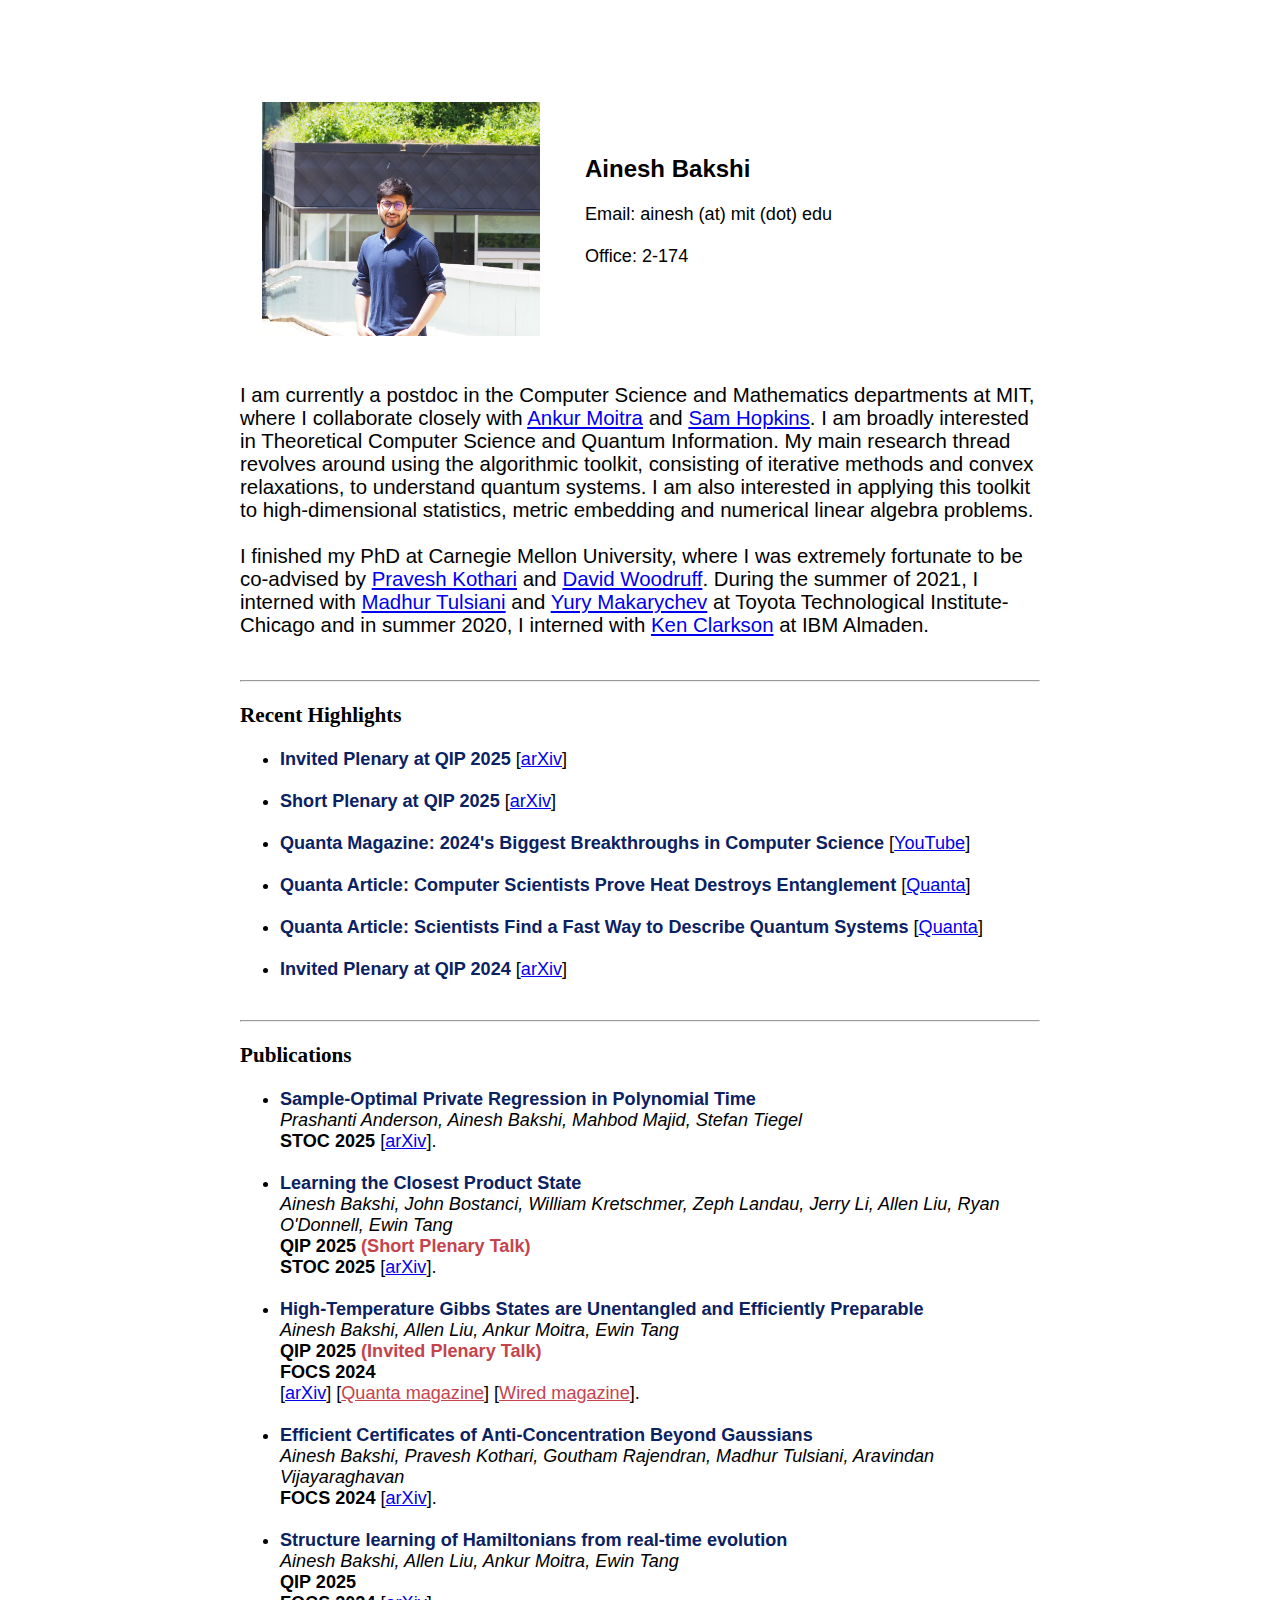
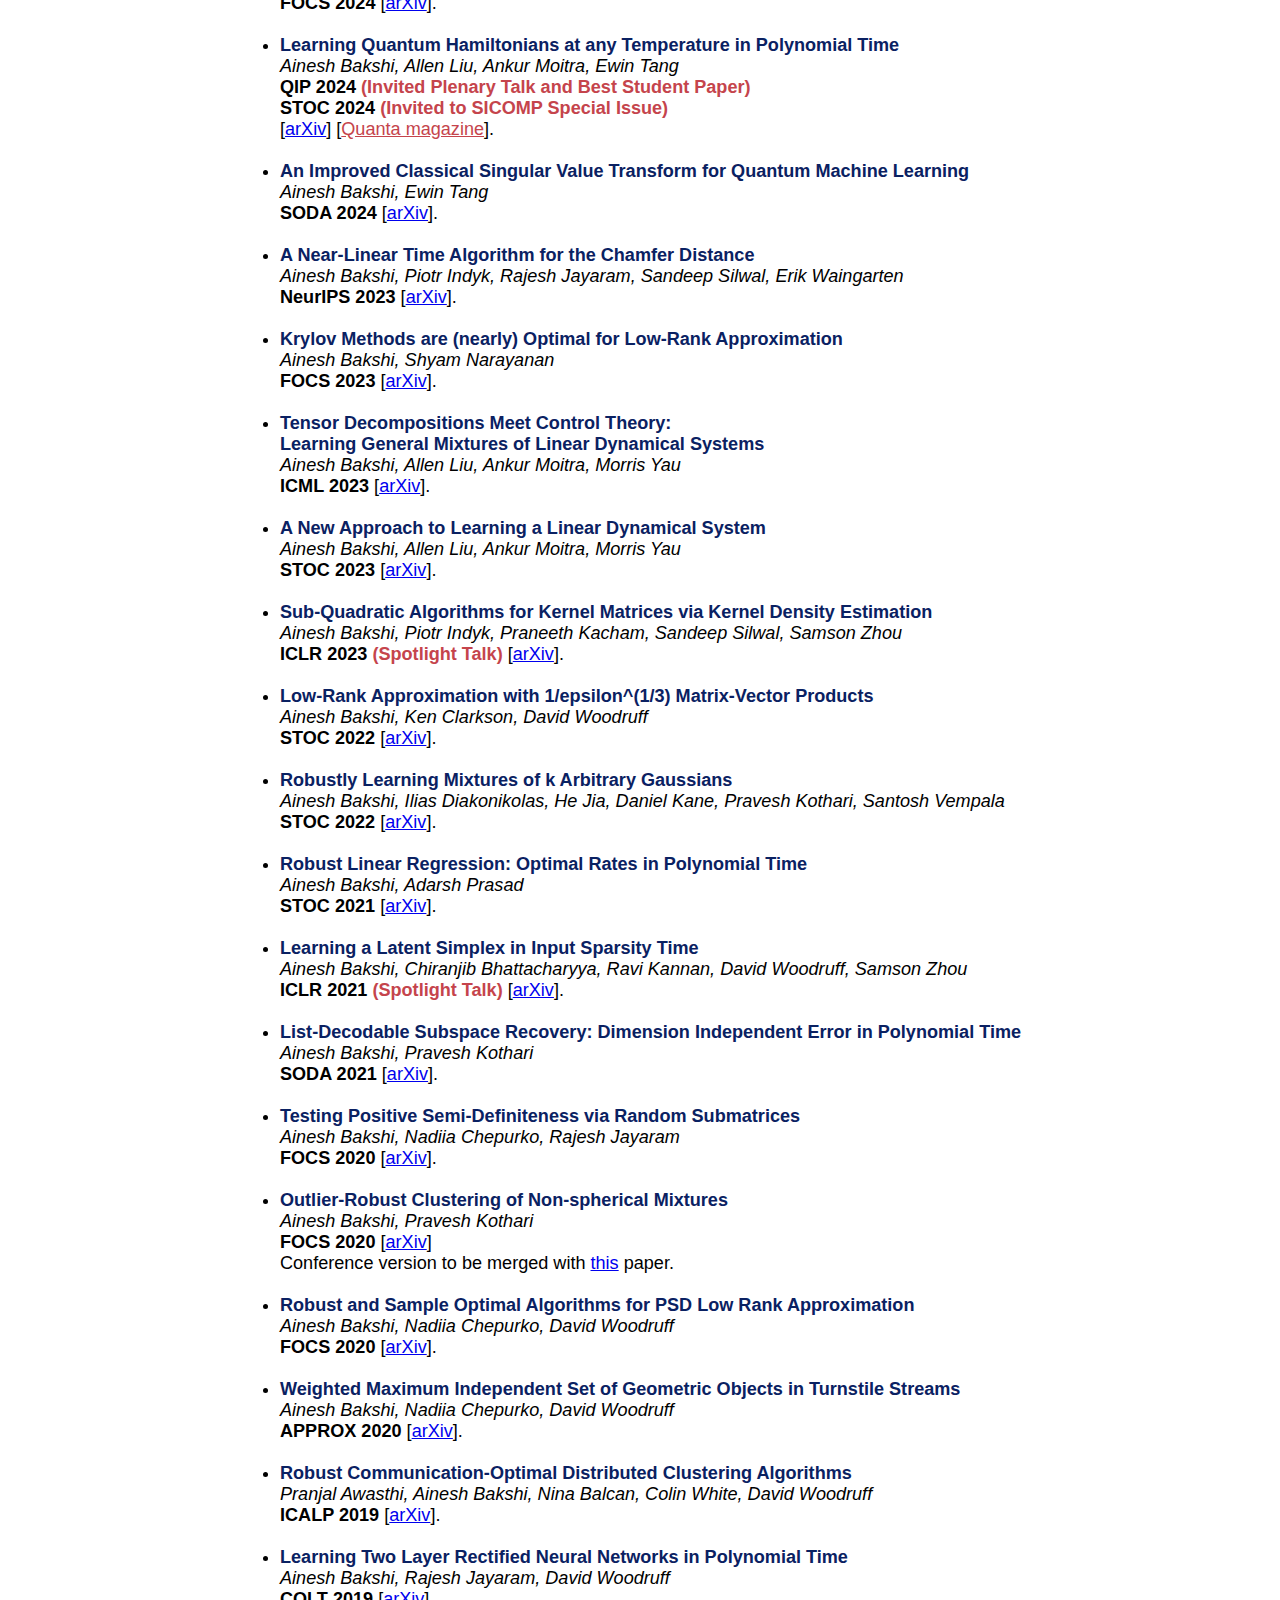
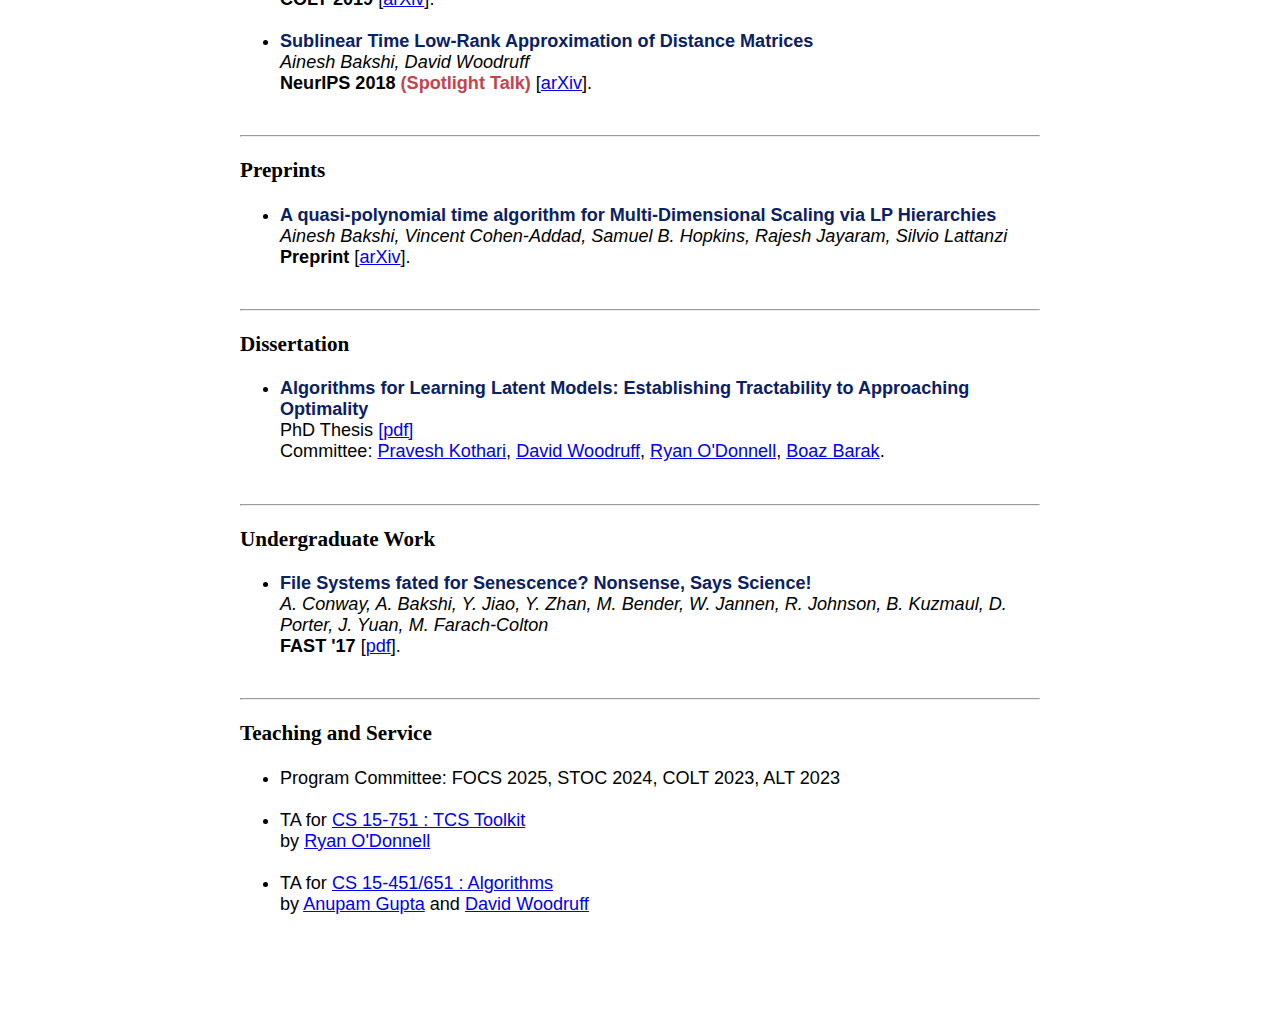
<file: index.html>
<!DOCTYPE html>
<html>
<head>
<!-- Global site tag (gtag.js) - Google Analytics -->
<script async src="https://www.googletagmanager.com/gtag/js?id=UA-137059345-1"></script>
<script>
  window.dataLayer = window.dataLayer || [];
  function gtag(){dataLayer.push(arguments);}
  gtag('js', new Date());

  gtag('config', 'UA-137059345-1');
</script>


<style type="text/css">
      body {
        font-size: 1.13em;
        font-family: "Karla", "Helvetica", sans-serif;
        padding: 4em 1em;
        width:800px;
        margin-left:auto;
        margin-right:auto;
      }
      author { font-style: italic; }
    conference { font-weight: bold; }
    ptitle {
      color: #0A2162;
      font-weight: bolder;
    }
      h1, h2, h3 {
        font-family: "Libre Baskerville", serif;
      }
      h2 {
        padding-top: 0.5em;
      }
      p {
        font-size: 1.13em;
      }

</style>

<title>Ainesh Bakshi</title>
</head>
<body>

<table cellpadding="20">
<tr>
<td>
<img src="pic.png" width="278" height="234"> 
</td>
<td>
<font size="5"><strong>Ainesh Bakshi</strong></font>
<br><br>Email: ainesh (at) mit (dot) edu<br><br>
Office: 2-174 <br><br>
</td>
</tr>
</table>
<p>

I am currently a postdoc in the Computer Science and Mathematics departments at MIT, where I collaborate closely with <a href="https://people.csail.mit.edu/moitra/">Ankur Moitra</a> and <a href="https://www.samuelbhopkins.com/">Sam Hopkins</a>. I am broadly interested in Theoretical Computer Science and Quantum Information. My main research thread revolves around using the algorithmic toolkit, consisting of iterative methods and convex relaxations, to understand quantum systems. I am also interested in applying this toolkit to high-dimensional statistics, metric embedding and numerical linear algebra problems. 
</br></br>



I finished my PhD at Carnegie Mellon University, where I was extremely fortunate to be co-advised by <a href="https://www.cs.cmu.edu/~praveshk/">Pravesh Kothari</a> and <a href="http://www.cs.cmu.edu/~dwoodruf/">David Woodruff</a>. During the summer of 2021, I interned with <a href="https://home.ttic.edu/~madhurt/">Madhur Tulsiani</a> and <a href="https://home.ttic.edu/~yury/">Yury Makarychev</a> at Toyota Technological Institute-Chicago and in summer 2020, I interned with <a href="https://researcher.watson.ibm.com/researcher/view.php?person=us-klclarks">Ken Clarkson</a> at IBM Almaden.</br></br> 





<hr />
<h3>Recent Highlights</h3>
<div align="left">




<ul>
<li><ptitle>
Invited Plenary at QIP 2025 
</ptitle> [<a href="https://arxiv.org/abs/2403.16850">arXiv</a>]
</li>
<br>


<li><ptitle>
Short Plenary at QIP 2025 
</ptitle> [<a href="https://arxiv.org/abs/2411.04283">arXiv</a>]
</li>
<br>


<li><ptitle>
Quanta Magazine: 2024's Biggest Breakthroughs in Computer Science 
</ptitle> [<a href="https://www.youtube.com/watch?v=fTMMsreAqX0&t=375s">YouTube</a>]
</li>
<br>

<li><ptitle>
Quanta Article: Computer Scientists Prove Heat Destroys Entanglement 
</ptitle> [<a href="https://www.quantamagazine.org/computer-scientists-prove-that-heat-destroys-entanglement-20240828/">Quanta</a>]
</li>
<br>


<li><ptitle>
Quanta Article: Scientists Find a Fast Way to Describe Quantum Systems
</ptitle> [<a href="https://www.quantamagazine.org/computer-scientists-prove-that-heat-destroys-entanglement-20240828/">Quanta</a>]
</li>
<br>



<li><ptitle>
Invited Plenary at QIP 2024 
</ptitle> [<a href="https://arxiv.org/abs/2310.02243">arXiv</a>]
</li>
<br>




</ul>
</div>


<hr />
<h3>Publications</h3>
<div align="left">
<ul>



<li><ptitle>
Sample-Optimal Private  Regression in Polynomial Time
</ptitle>
<br>
<author>
Prashanti Anderson, Ainesh Bakshi, Mahbod Majid, Stefan Tiegel
</author><br>
<conference>
STOC 2025 
</conference>[<a href="https://arxiv.org/abs/2503.24321">arXiv</a>].
<br><br>



<li><ptitle>
Learning the Closest Product State
</ptitle>
<br>
<author>
Ainesh Bakshi, John Bostanci, William Kretschmer, Zeph Landau, Jerry Li, Allen Liu, Ryan O'Donnell, Ewin Tang
</author><br>
<conference>
QIP 2025 <span style="color: #C5444C">(Short Plenary Talk)</span> <br>
STOC 2025
</conference>  [<a href="https://arxiv.org/abs/2411.04283">arXiv</a>].
<br><br>



 <li><ptitle>
High-Temperature Gibbs States are Unentangled and Efficiently Preparable
</ptitle>
<br>
<author>
Ainesh Bakshi, Allen Liu, Ankur Moitra, Ewin Tang
</author><br>
<conference>
QIP 2025 <span style="color: #C5444C">(Invited Plenary Talk)</span> <br>
FOCS 2024
</conference> <br> 
[<a href="https://arxiv.org/abs/2403.16850">arXiv</a>] [<a href="https://www.quantamagazine.org/computer-scientists-prove-that-heat-destroys-entanglement-20240828/", style="color: #C5444C">Quanta magazine</a>] [<a href="https://www.wired.com/story/new-evidence-shows-heat-destroys-quantum-entanglement", style="color: #C5444C">Wired magazine</a>].
<br><br>




 <li><ptitle>
Efficient Certificates of Anti-Concentration Beyond Gaussians
</ptitle>
<br>
<author>
Ainesh Bakshi, Pravesh Kothari, Goutham Rajendran, Madhur Tulsiani, Aravindan Vijayaraghavan
</author><br>
<conference>
FOCS 2024
</conference> [<a href="https://arxiv.org/abs/2405.15084">arXiv</a>].
<br><br>



 <li><ptitle>
Structure learning of Hamiltonians from real-time evolution 
</ptitle>
<br>
<author>
Ainesh Bakshi, Allen Liu, Ankur Moitra, Ewin Tang
</author><br>
<conference>
QIP 2025 <br>
FOCS 2024
</conference> [<a href="https://arxiv.org/abs/2405.00082">arXiv</a>].
<br><br>







<li><ptitle>
Learning Quantum Hamiltonians at any Temperature in Polynomial Time
</ptitle>
<br>
<author>
Ainesh Bakshi, Allen Liu, Ankur Moitra, Ewin Tang
</author><br>
<conference>QIP 2024 <span style="color: #C5444C">(Invited Plenary Talk and Best Student Paper)</span> <br>
STOC 2024 <span style="color: #C5444C"> (Invited to SICOMP Special Issue) </span>
</conference> <br> 
[<a href="https://arxiv.org/abs/2310.02243">arXiv</a>] [<a href="https://www.quantamagazine.org/scientists-find-a-fast-way-to-describe-quantum-systems-20240501", style="color: #C5444C">Quanta magazine</a>].
<br><br>



<li><ptitle>
An Improved Classical Singular Value Transform for Quantum Machine Learning
</ptitle>
<br>
<author>
Ainesh Bakshi, Ewin Tang
</author><br>
<conference>SODA 2024</conference> [<a href="https://arxiv.org/abs/2303.01492">arXiv</a>].
<br><br>



<li><ptitle>
A Near-Linear Time Algorithm for the Chamfer Distance
</ptitle>
<br>
<author>
Ainesh Bakshi, Piotr Indyk, Rajesh Jayaram, Sandeep Silwal, Erik Waingarten
</author><br>
<conference>NeurIPS 2023</conference> [<a href="https://arxiv.org/abs/2307.03043">arXiv</a>].
<br><br>



<li><ptitle>
Krylov Methods are (nearly) Optimal for Low-Rank Approximation
</ptitle>
<br>
<author>
Ainesh Bakshi, Shyam Narayanan
</author><br>
<conference>FOCS 2023</conference> [<a href="https://arxiv.org/abs/2304.03191">arXiv</a>].
<br><br>




<li><ptitle>
Tensor Decompositions Meet Control Theory: <br>
Learning General Mixtures of Linear Dynamical Systems
</ptitle>
<br>
<author>
Ainesh Bakshi, Allen Liu, Ankur Moitra, Morris Yau
</author><br>
<conference>ICML 2023</conference> [<a href="https://arxiv.org/abs/2307.06538">arXiv</a>].
<br><br>





<li><ptitle>
A New Approach to Learning a Linear Dynamical System
</ptitle>
<br>
<author>
Ainesh Bakshi, Allen Liu, Ankur Moitra, Morris Yau
</author><br>
<conference>STOC 2023</conference> [<a href="https://arxiv.org/abs/2301.09519">arXiv</a>].
<br><br>



<li><ptitle>
Sub-Quadratic Algorithms for Kernel Matrices via Kernel Density Estimation
</ptitle>
<br>
<author>
Ainesh Bakshi, Piotr Indyk, Praneeth Kacham, Sandeep Silwal, Samson Zhou
</author><br>
<conference>ICLR 2023 <span style="color: #C5444C"> (Spotlight Talk) </span></conference> [<a href="https://arxiv.org/abs/2212.00642">arXiv</a>].
<br><br>



<li><ptitle>
Low-Rank Approximation with 1/epsilon^(1/3) Matrix-Vector Products
</ptitle>
<br>
<author>
Ainesh Bakshi, Ken Clarkson, David Woodruff
</author><br>
<conference>STOC 2022</conference> [<a href="https://arxiv.org/abs/2202.05120">arXiv</a>].
<br><br>



<li><ptitle>
Robustly Learning Mixtures of k Arbitrary Gaussians
</ptitle>
<br>
<author>
Ainesh Bakshi, Ilias Diakonikolas, He Jia, Daniel Kane, Pravesh Kothari, Santosh Vempala
</author><br>
<conference>STOC 2022</conference> [<a href="https://arxiv.org/abs/2012.02119">arXiv</a>].
<br><br>


<li><ptitle>
Robust Linear Regression: Optimal Rates in Polynomial Time
</ptitle>
<br>
<author>
Ainesh Bakshi, Adarsh Prasad
</author><br>
<conference>STOC 2021</conference> [<a href="http://arxiv.org/abs/2007.01394">arXiv</a>].
<br><br>


<li><ptitle>
Learning a Latent Simplex in Input Sparsity Time
</ptitle>
<br>
<author>
Ainesh Bakshi, Chiranjib Bhattacharyya, Ravi Kannan, David Woodruff, Samson Zhou
</author><br>
<conference>ICLR 2021 <span style="color: #C5444C"> (Spotlight Talk) </span></conference>  </conference> [<a href="https://arxiv.org/abs/2105.08005">arXiv</a>].
<br><br>



<li><ptitle>
List-Decodable Subspace Recovery: Dimension Independent Error in Polynomial Time
</ptitle>
<br>
<author>
Ainesh Bakshi, Pravesh Kothari
</author><br>
<conference>SODA 2021</conference> [<a href="https://arxiv.org/abs/2002.05139">arXiv</a>].
<br><br>




<li><ptitle>
Testing Positive Semi-Definiteness via Random Submatrices
</ptitle>
<br>
<author>
Ainesh Bakshi, Nadiia Chepurko, Rajesh Jayaram
</author><br>
<conference>FOCS 2020</conference> [<a href="https://arxiv.org/abs/2005.06441">arXiv</a>].
<br><br>



<li><ptitle>
Outlier-Robust Clustering of Non-spherical Mixtures
</ptitle>
<br>
<author>
Ainesh Bakshi, Pravesh Kothari
</author><br>
<conference>FOCS 2020</conference> [<a href="https://arxiv.org/abs/2005.02970">arXiv</a>] <br>
Conference version to be merged with <a href="https://arxiv.org/abs/2005.06417">this</a> paper.
<br><br>

<li><ptitle>
Robust and Sample Optimal Algorithms for PSD Low Rank Approximation
</ptitle>
<br>
<author>
Ainesh Bakshi, Nadiia Chepurko, David Woodruff
</author><br>
<conference>FOCS 2020</conference> [<a href="https://arxiv.org/abs/1912.04177">arXiv</a>].
<br><br>

<li><ptitle>
Weighted Maximum Independent Set of Geometric Objects in Turnstile Streams
</ptitle>
<br>
<author>
Ainesh Bakshi, Nadiia Chepurko, David Woodruff
</author><br>
<conference>APPROX 2020</conference> [<a href="https://arxiv.org/abs/1902.10328">arXiv</a>].
<br><br>


<li><ptitle>
Robust Communication-Optimal Distributed Clustering Algorithms
</ptitle>
<br>
<author>
Pranjal Awasthi, Ainesh Bakshi, Nina Balcan, Colin White, David Woodruff
</author><br>
<conference>ICALP 2019</conference> [<a href="https://arxiv.org/abs/1703.00830">arXiv</a>].
<br><br>

<li><ptitle>
Learning Two Layer Rectified Neural Networks in Polynomial Time
</ptitle>
<br>
<author>
Ainesh Bakshi, Rajesh Jayaram, David Woodruff
</author><br>
<conference>COLT 2019</conference> [<a href="https://arxiv.org/abs/1811.01885">arXiv</a>].
<br><br>


<li><ptitle>
Sublinear Time Low-Rank Approximation of Distance Matrices
</ptitle>
<br>
<author>
Ainesh Bakshi, David Woodruff
</author><br>
<conference>NeurIPS 2018 <span style="color: #C5444C"> (Spotlight Talk) </span></conference> </conference> [<a href="https://arxiv.org/abs/1809.06986">arXiv</a>].
<br><br>



<!-- <li><i></i><br>
<br>
, Selected for Spotlight Presentation <a href="https://arxiv.org/abs/1809.06986">[arXiv]</a>, <a href="https://www.youtube.com/watch?v=DwFTzrMt1DY">[Talk @ CMU TL]</a>. <br><br> -->


<!-- 
<li><i></i><br>
<br>
FOCS 2020 <a href="">[arXiv]</a>,  <a href="https://www.youtube.com/watch?v=gpbm7ypzRBs&ab_channel=IEEEFOCS%3AFoundationsofComputerScience">[Joint Talk @ FOCS'20]</a>, <a href="https://www.youtube.com/watch?v=LROPBjuAKHQ&feature=youtu.be&ab_channel=MadhurTulsiani">[Long Talk @ TTI-C]</a> <br>
Conference version to be merged with <a href="https://arxiv.org/abs/2005.06417">this</a> paper. <br><br> -->

<!-- 
<li><i></i><br>
Ainesh Bakshi, Nadiia Chepurko, David Woodruff<br>
FOCS 2020 <a href="https://arxiv.org/abs/1912.04177">[arXiv]</a>,  <a href="https://www.youtube.com/watch?v=iv4H1-7R_zU&t=8s">[Talk @ WOLA'20]</a>,  <a href="https://www.youtube.com/watch?v=MUbWxZin8cc&t=1s&ab_channel=IEEEFOCS%3AFoundationsofComputerScience">[Joint Talk @ FOCS'20]</a>. <br><br> -->

<!-- 
<li><i></i><br>
Ainesh Bakshi, Nadiia Chepurko, David Woodruff<br>
 <a href="https://arxiv.org/abs/1902.10328">[arXiv]</a> <a href="https://www.youtube.com/watch?v=rMPkawe_09Q&t=1s">[Talk @ Approx]</a>. <br><br>

<li><i></i><br>
<br>
ICALP 2019 <a href="">[arXiv]</a>. <br><br> -->


<!-- <li><i>Learning Two Layer Rectified Neural Networks in Polynomial Time</i><br>
Ainesh Bakshi, Rajesh Jayaram,
David Woodruff<br>
COLT 2019 <a href="https://arxiv.org/abs/1811.01885">[arXiv]</a>. <br><br>



<li><i>Sublinear Time Low-Rank Approximation of Distance Matrices</i><br>
Ainesh Bakshi,
David Woodruff<br>
NeurIPS 2018, Selected for Spotlight Presentation <a href="https://arxiv.org/abs/1809.06986">[arXiv]</a>, <a href="https://www.youtube.com/watch?v=DwFTzrMt1DY">[Talk @ CMU TL]</a>. <br><br> -->

</ul>
</div>


<!-- <li><i></i><br>
<br>
 <a href="https://arxiv.org/abs/2202.05120">[arXiv]</a>
<a href="https://www.youtube.com/watch?v=fDhg6NuoQoM&list=PL_PV4lh5RnN4feN-AqQPbzXtQmgn3dZLU&index=5&ab_channel=CMUTheory">[Long Talk @ CMU]</a> <a href="https://www.youtube.com/watch?v=q_4ijhdHxO8&t=2s&ab_channel=SIGACTEC">[Talk @ STOC]</a>. 
<br><br> -->

<!-- 
<li><i>Robustly Learning Mixtures of k Arbitrary Gaussians</i><br>
<br>
STOC 2022 <a href="">[arXiv]</a> <a href="https://www.youtube.com/watch?v=g4zwlESlGqs&t=109s&ab_channel=AdvancedAlgorithms">[Long Talk @ Northwestern]</a> <a href="https://www.youtube.com/watch?v=7gs_F9X9wPg&ab_channel=SIGACTEC">[Talk @ STOC]</a>. <br><br> -->



<!-- 

<li><i></i><br>
<br>
 <a href="http://arxiv.org/abs/2007.01394">[arXiv]</a> <a href="https://www.youtube.com/watch?v=avDqZpp7aQA&t=333s&ab_channel=SIGACTEC">[Talk @ STOC]</a>. <br><br> -->




</p>
<hr />
<h3>Preprints</h3>
<div align="left">
<ul>






<li><ptitle>
A quasi-polynomial time algorithm for Multi-Dimensional Scaling via LP Hierarchies
</ptitle>
<br>
<author>
Ainesh Bakshi, Vincent Cohen-Addad, Samuel B. Hopkins, Rajesh Jayaram, Silvio Lattanzi
</author><br>
<conference>
Preprint
</conference>  [<a href="https://arxiv.org/abs/2311.17840">arXiv</a>].
<br><br>

</ul>
</div>
</p>


</p>



</p>
<hr />
<h3>Dissertation</h3>
<div align="left">
<ul>

<li><ptitle>Algorithms for Learning Latent Models: Establishing Tractability to Approaching Optimality </ptitle><br>
PhD Thesis <a href="http://reports-archive.adm.cs.cmu.edu/anon/anon/home/ftp/2022/CMU-CS-22-146.pdf">[pdf]</a><br>
Committee: <a href="https://www.cs.cmu.edu/~praveshk/">Pravesh Kothari</a>, <a href="http://www.cs.cmu.edu/~dwoodruf/">David Woodruff</a>, <a href="http://www.cs.cmu.edu/~odonnell/">Ryan O'Donnell</a>, <a href="https://www.boazbarak.org/">Boaz Barak</a>.
<br><br>
</ul>
</div>

</p>


</p>
<hr />
<h3>Undergraduate Work</h3>
<div align="left">
<ul>

<li><ptitle>
File Systems fated for Senescence? Nonsense, Says Science!
</ptitle>
<br>
<author>
A. Conway,
A. Bakshi,
Y. Jiao,
Y. Zhan,
M. Bender,
W. Jannen,
R. Johnson,
B. Kuzmaul,
D. Porter,
J. Yuan,
M. Farach-Colton
</author><br>
<conference>FAST '17</conference> [<a href="https://www.usenix.org/conference/fast17/technical-sessions/presentation/conway">pdf</a>].
<br><br>

<!-- <li><a href="">
""</a><br>
<br>
Proceedings of the 15th USENIX Conference on File and Storage Technologies (FAST '17), Santa Clara, CA, February 2017.<br><br> -->

<!-- <li><a href="pubs/Optimization.pdf">
"Non Dominated Sorting Genetic Algorithm for Chance Constrained Supplier Selection Model with Volume Discounts"</a><br>
R. Agarwal,
A. Bakshi<br>
ACIIDS, Lecture Notes in Computer Science pp. 465–474, Apr 2014.<br><br>

<li><a href="pubs/Classification.pdf">
"A Novel Feature Selection and Extraction Technique for Classification"</a><br>
K. Goel,
R. Vohra
A. Bakshi<br>
ICFHR 2014, pp. 104-109.<br><br>

<li><a href="pubs/PathPlanning.pdf">
"Autonomous Robot Navigation: Path Planning on a Detail-Preserving Reduced-Complexity Representation of 3D Point Clouds"</a><br>
R. Sant,
N. Kulkarni,
A. Bakshi,
K. Goel,
S. Kapur<br>
ICFHR 2014, pp. 104-109.<br><br>
 -->
</ul>
</div>

</p>
<hr />
<h3>Teaching and Service</h3>
<div align="left">
<ul>

  <li>Program Committee: FOCS 2025, STOC 2024, COLT 2023, ALT 2023  <br><br>

  <li> TA for <a href="http://www.cs.cmu.edu/~odonnell/toolkit20/"> CS 15-751 : TCS Toolkit </a><br>
  by <a href="http://www.cs.cmu.edu/~odonnell/">Ryan O'Donnell</a> <br><br>

  <li> TA for <a href="https://www.cs.cmu.edu/~15451-s19/"> CS 15-451/651 : Algorithms </a><br>
  by <a href="http://www.cs.cmu.edu/~anupamg/">Anupam Gupta</a> and <a href="http://www.cs.cmu.edu/~dwoodruf/">David Woodruff</a> <br><br>

</ul>
</div>



</body>
</html>
</file>
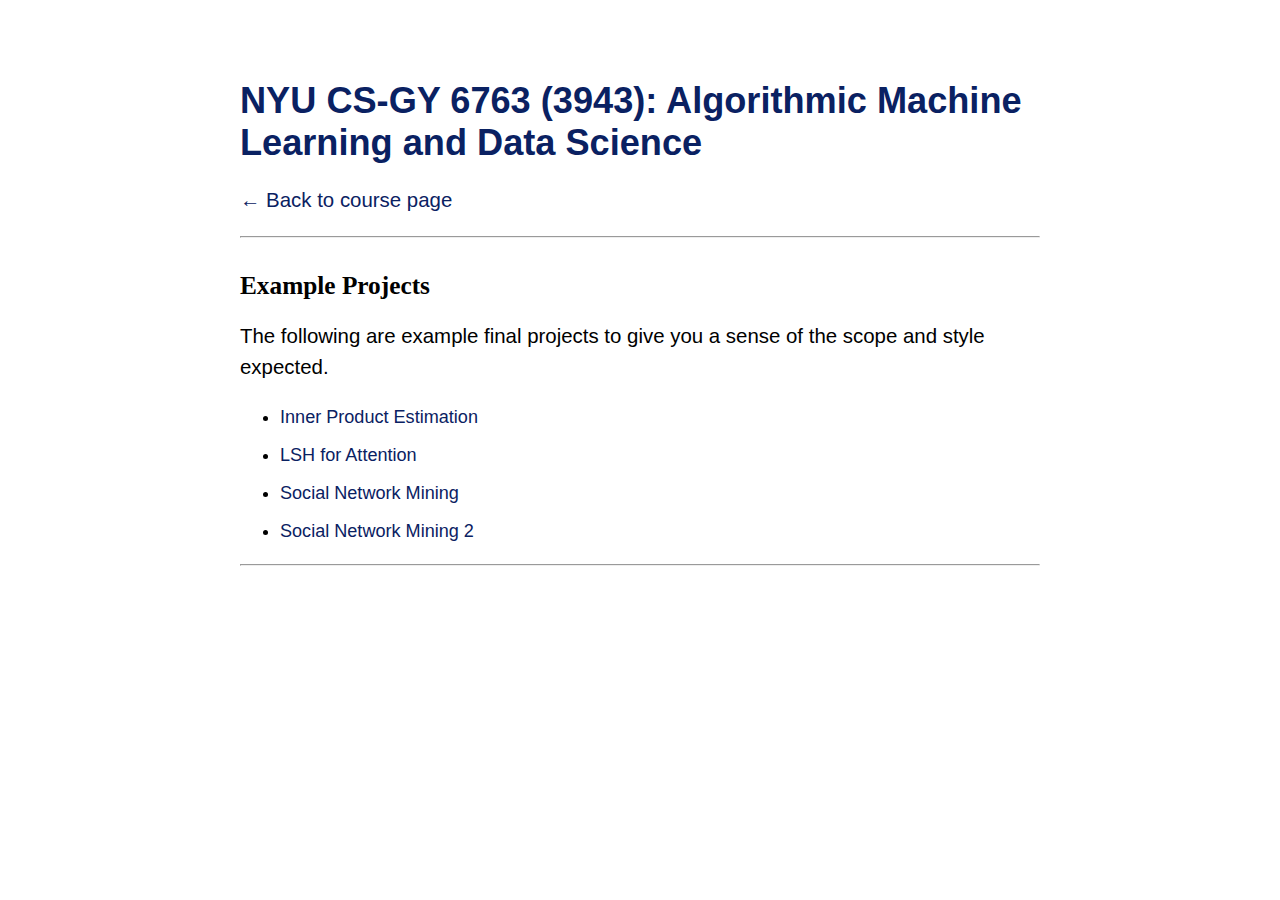
<file: almds26/example_projects.html>
<!DOCTYPE html>
<html>
<head>
<style type="text/css">
      body {
        font-size: 1.13em;
        font-family: "Karla", "Helvetica", sans-serif;
        padding: 4em 1em;
        width:800px;
        margin-left:auto;
        margin-right:auto;
      }
      h1, h2, h3 {
        font-family: "Libre Baskerville", serif;
      }
      h1 {
        font-size: 1.8em;
        margin-bottom: 0.3em;
      }
      h2 {
        padding-top: 0.5em;
        font-size: 1.4em;
      }
      p {
        font-size: 1.13em;
        line-height: 1.5;
      }
      .course-title {
        color: #0A2162;
        font-weight: bold;
        font-size: 2em;
        margin-bottom: 0.2em;
      }
      ul {
        line-height: 1.6;
      }
      li {
        margin-bottom: 0.5em;
      }
      a {
        color: #0A2162;
        text-decoration: none;
      }
      a:hover {
        text-decoration: underline;
      }
</style>

<title>Example Projects – NYU CS-GY 6763</title>
</head>
<body>

<div class="course-title">NYU CS-GY 6763 (3943): Algorithmic Machine Learning and Data Science</div>
<p><a href="amlds2026.html">← Back to course page</a></p>

<hr />

<h2>Example Projects</h2>
<p>
The following are example final projects to give you a sense of the scope and style expected.
</p>

<ul>
  <li><a href="example_projects/inner_product_estimation.pdf">Inner Product Estimation</a></li>
  <li><a href="example_projects/lsh_for_attention.pdf">LSH for Attention</a></li>
  <li><a href="example_projects/social_network_mining.pdf">Social Network Mining</a></li>
  <li><a href="example_projects/social_network_mining_2.pdf">Social Network Mining 2</a></li>
</ul>

<hr />

</body>
</html>
</file>
